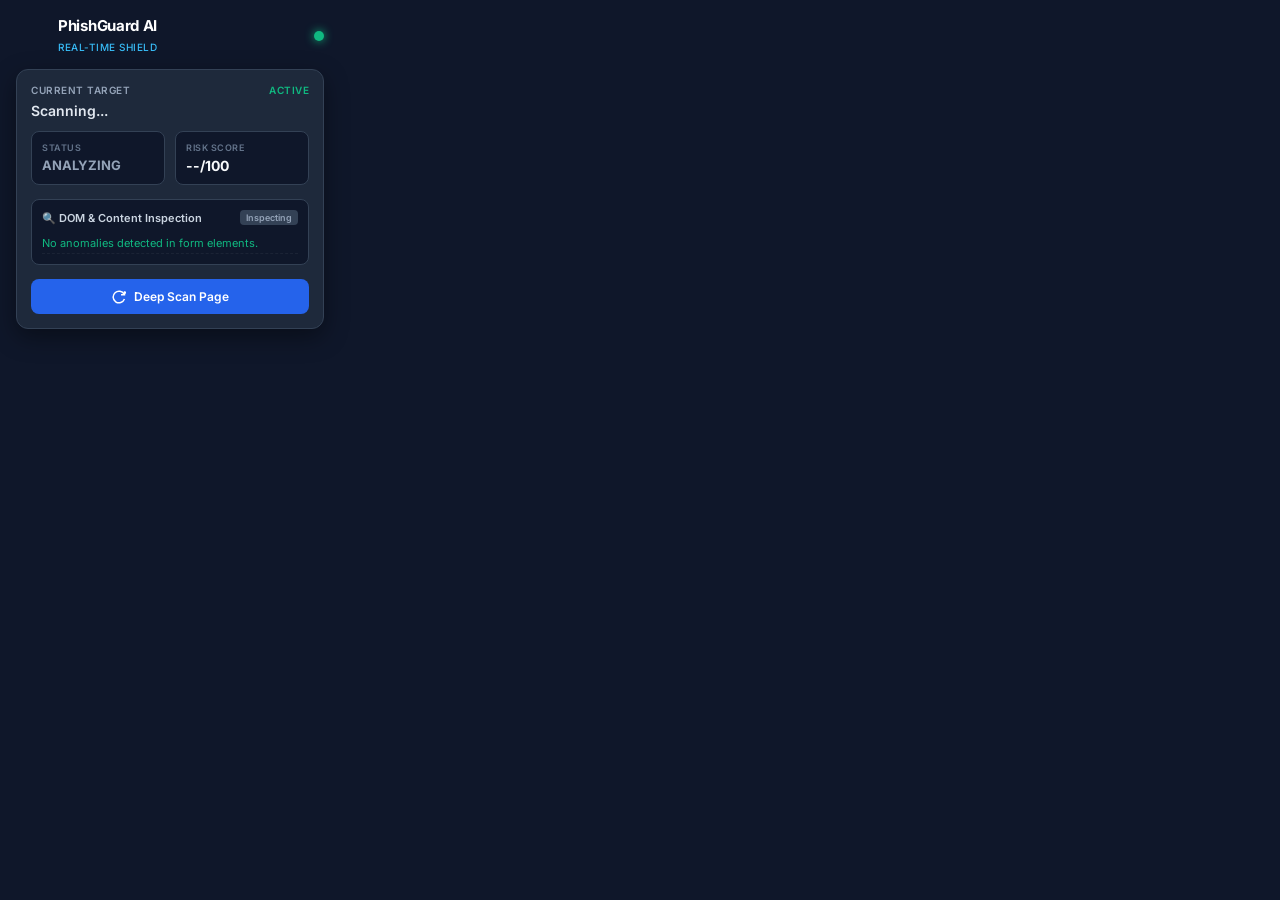
<file: extension/popup.html>
<!DOCTYPE html>
<html lang="en">
<head>
  <meta charset="UTF-8">
  <title>PhishGuard AI</title>
  <link rel="stylesheet" href="popup.css">
  <link href="https://fonts.googleapis.com/css2?family=Inter:wght@400;500;600;700&display=swap" rel="stylesheet">
</head>
<body>
  <div class="header">
    <div class="logo-box">
      <img src="icons/icon48.png" alt="Logo" class="logo">
      <div class="title-group">
        <h1>PhishGuard AI</h1>
        <span class="shield-badge">Real-Time Shield</span>
      </div>
    </div>
    <div class="active-pulse" title="System Active"></div>
  </div>
  
  <div class="status-card" id="status-card">
    <div class="card-header">
      <span class="label">CURRENT TARGET</span>
      <span class="protection-tag" id="protection-status">ACTIVE</span>
    </div>
    <div class="domain-display" id="current-url">Scanning...</div>

    <div class="metric-row">
      <div class="metric-pill">
        <span class="metric-label">STATUS</span>
        <span class="status-badge" id="status-text">ANALYZING</span>
      </div>
      <div class="metric-pill">
        <span class="metric-label">RISK SCORE</span>
        <span class="score-display" id="risk-score">--/100</span>
      </div>
    </div>

    <!-- DOM / Page Content Analysis Insight -->
    <div class="dom-section">
      <div class="dom-title">
        <span>🔍 DOM & Content Inspection</span>
        <span class="dom-tag" id="dom-status-tag">Inspecting</span>
      </div>
      <ul class="dom-findings-list" id="dom-findings">
        <li class="empty-state">No anomalies detected in form elements.</li>
      </ul>
    </div>
    
    <button id="scan-btn" class="action-btn">
      <svg width="14" height="14" viewBox="0 0 24 24" fill="none" stroke="currentColor" stroke-width="2.5"><path d="M21.5 2v6h-6M21.34 15.57a10 10 0 1 1-.57-8.38l5.67-5.67"/></svg>
      Deep Scan Page
    </button>
  </div>
  
  <script src="popup.js"></script>
</body>
</html>
</file>
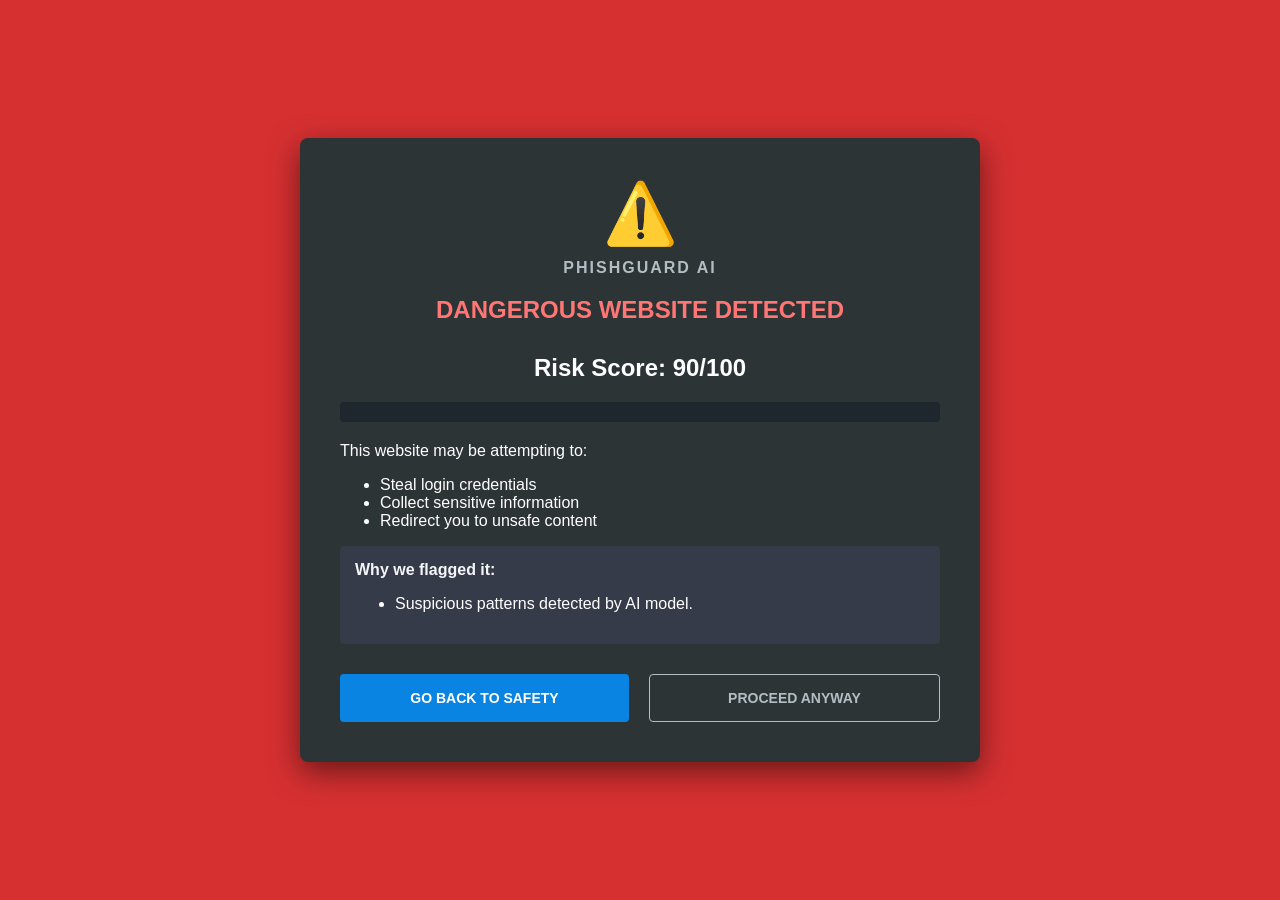
<file: extension/warning.html>
<!DOCTYPE html>
<html lang="en">
<head>
  <meta charset="UTF-8">
  <title>Warning - PhishGuard AI</title>
  <link rel="stylesheet" href="warning.css">
</head>
<body>
  <div class="warning-container">
    <div class="icon">⚠️</div>
    <h1>PHISHGUARD AI</h1>
    <h2 class="title-danger">DANGEROUS WEBSITE DETECTED</h2>
    
    <div class="score-box">
      Risk Score: <span id="score-val">90</span>/100
    </div>
    
    <div class="url-box" id="target-url"></div>

    <p class="description">
      This website may be attempting to:
      <ul>
        <li>Steal login credentials</li>
        <li>Collect sensitive information</li>
        <li>Redirect you to unsafe content</li>
      </ul>
    </p>

    <div class="reasons-box">
      <h3>Why we flagged it:</h3>
      <ul id="reasons-list">
      </ul>
    </div>
    
    <div class="actions">
      <button id="btn-back" class="btn btn-primary">GO BACK TO SAFETY</button>
      <button id="btn-proceed" class="btn btn-danger">PROCEED ANYWAY</button>
    </div>
  </div>
  
  <script src="warning.js"></script>
</body>
</html>
</file>
<file: extension/popup.css>
* {
  box-sizing: border-box;
  margin: 0;
  padding: 0;
  font-family: 'Inter', system-ui, -apple-system, sans-serif;
}

body {
  width: 340px;
  background: #0f172a;
  color: #f8fafc;
  padding: 16px;
  overflow: hidden;
}

.header {
  display: flex;
  justify-content: space-between;
  align-items: center;
  margin-bottom: 14px;
}

.logo-box {
  display: flex;
  align-items: center;
  gap: 10px;
}

.logo {
  width: 32px;
  height: 32px;
  border-radius: 8px;
}

.title-group h1 {
  font-size: 15px;
  font-weight: 700;
  color: #ffffff;
  letter-spacing: -0.3px;
}

.shield-badge {
  font-size: 10px;
  color: #38bdf8;
  font-weight: 500;
  text-transform: uppercase;
  letter-spacing: 0.5px;
}

.active-pulse {
  width: 10px;
  height: 10px;
  background: #10b981;
  border-radius: 50%;
  box-shadow: 0 0 10px #10b981;
  animation: pulse 2s infinite;
}

@keyframes pulse {
  0% { transform: scale(0.95); box-shadow: 0 0 0 0 rgba(16, 185, 129, 0.7); }
  70% { transform: scale(1.05); box-shadow: 0 0 0 6px rgba(16, 185, 129, 0); }
  100% { transform: scale(0.95); box-shadow: 0 0 0 0 rgba(16, 185, 129, 0); }
}

.status-card {
  background: #1e293b;
  border: 1px solid #334155;
  border-radius: 12px;
  padding: 14px;
  box-shadow: 0 8px 24px rgba(0, 0, 0, 0.4);
}

.card-header {
  display: flex;
  justify-content: space-between;
  font-size: 10px;
  font-weight: 600;
  color: #94a3b8;
  letter-spacing: 0.5px;
  margin-bottom: 6px;
}

.protection-tag {
  color: #10b981;
}

.domain-display {
  font-size: 14px;
  font-weight: 600;
  color: #e2e8f0;
  white-space: nowrap;
  overflow: hidden;
  text-overflow: ellipsis;
  margin-bottom: 12px;
}

.metric-row {
  display: grid;
  grid-template-columns: 1fr 1fr;
  gap: 10px;
  margin-bottom: 14px;
}

.metric-pill {
  background: #0f172a;
  border: 1px solid #334155;
  padding: 10px;
  border-radius: 8px;
  display: flex;
  flex-direction: column;
  gap: 4px;
}

.metric-label {
  font-size: 9px;
  font-weight: 600;
  color: #64748b;
  letter-spacing: 0.5px;
}

.status-badge {
  font-size: 13px;
  font-weight: 700;
  color: #94a3b8;
}

.status-safe { color: #10b981; }
.status-suspicious { color: #f59e0b; }
.status-phishing, .status-malicious { color: #f43f5e; }

.score-display {
  font-size: 14px;
  font-weight: 700;
  color: #f8fafc;
}

.dom-section {
  background: #0f172a;
  border: 1px solid #334155;
  border-radius: 8px;
  padding: 10px;
  margin-bottom: 14px;
}

.dom-title {
  display: flex;
  justify-content: space-between;
  align-items: center;
  font-size: 11px;
  font-weight: 600;
  color: #cbd5e1;
  margin-bottom: 8px;
}

.dom-tag {
  font-size: 9px;
  padding: 2px 6px;
  border-radius: 4px;
  background: #334155;
  color: #94a3b8;
}

.dom-findings-list {
  list-style: none;
  font-size: 11px;
  color: #94a3b8;
  max-height: 80px;
  overflow-y: auto;
}

.dom-findings-list li {
  padding: 3px 0;
  border-bottom: 1px dashed rgba(255, 255, 255, 0.05);
  display: flex;
  align-items: center;
  gap: 6px;
}

.dom-findings-list li.warning-item {
  color: #fbbf24;
}

.dom-findings-list li.danger-item {
  color: #f43f5e;
  font-weight: 500;
}

.empty-state {
  color: #10b981 !important;
}

.action-btn {
  width: 100%;
  display: flex;
  align-items: center;
  justify-content: center;
  gap: 8px;
  padding: 10px;
  background: #2563eb;
  color: white;
  border: none;
  border-radius: 8px;
  font-weight: 600;
  font-size: 12px;
  cursor: pointer;
  transition: all 0.2s ease;
}

.action-btn:hover {
  background: #1d4ed8;
  box-shadow: 0 4px 12px rgba(37, 99, 235, 0.4);
}
</file>
<file: extension/warning.css>
body {
  margin: 0;
  padding: 0;
  font-family: 'Segoe UI', Tahoma, Geneva, Verdana, sans-serif;
  background-color: #d63031;
  color: white;
  display: flex;
  justify-content: center;
  align-items: center;
  height: 100vh;
}

.warning-container {
  background-color: #2d3436;
  padding: 40px;
  border-radius: 8px;
  max-width: 600px;
  width: 100%;
  box-shadow: 0 10px 30px rgba(0,0,0,0.5);
}

.icon {
  font-size: 60px;
  text-align: center;
  margin-bottom: 10px;
}

h1 {
  text-align: center;
  font-size: 16px;
  letter-spacing: 2px;
  color: #b2bec3;
  margin-top: 0;
}

.title-danger {
  text-align: center;
  color: #ff7675;
  margin-bottom: 30px;
}

.score-box {
  text-align: center;
  font-size: 24px;
  font-weight: bold;
  margin-bottom: 20px;
}

.url-box {
  background-color: #1e272e;
  padding: 10px;
  border-radius: 4px;
  word-break: break-all;
  margin-bottom: 20px;
  font-family: monospace;
  color: #ffcccc;
}

.description ul {
  padding-left: 20px;
}

.reasons-box {
  background-color: #353b48;
  padding: 15px;
  border-radius: 4px;
  margin-bottom: 30px;
}

.reasons-box h3 {
  margin-top: 0;
  font-size: 16px;
  color: #f5f6fa;
}

.actions {
  display: flex;
  justify-content: space-between;
  gap: 20px;
}

.btn {
  padding: 15px 20px;
  border: none;
  border-radius: 4px;
  cursor: pointer;
  font-weight: bold;
  font-size: 14px;
  flex: 1;
}

.btn-primary {
  background-color: #0984e3;
  color: white;
}

.btn-primary:hover {
  background-color: #74b9ff;
}

.btn-danger {
  background-color: transparent;
  color: #b2bec3;
  border: 1px solid #b2bec3;
}

.btn-danger:hover {
  background-color: #ff7675;
  color: white;
  border-color: #ff7675;
}
</file>
